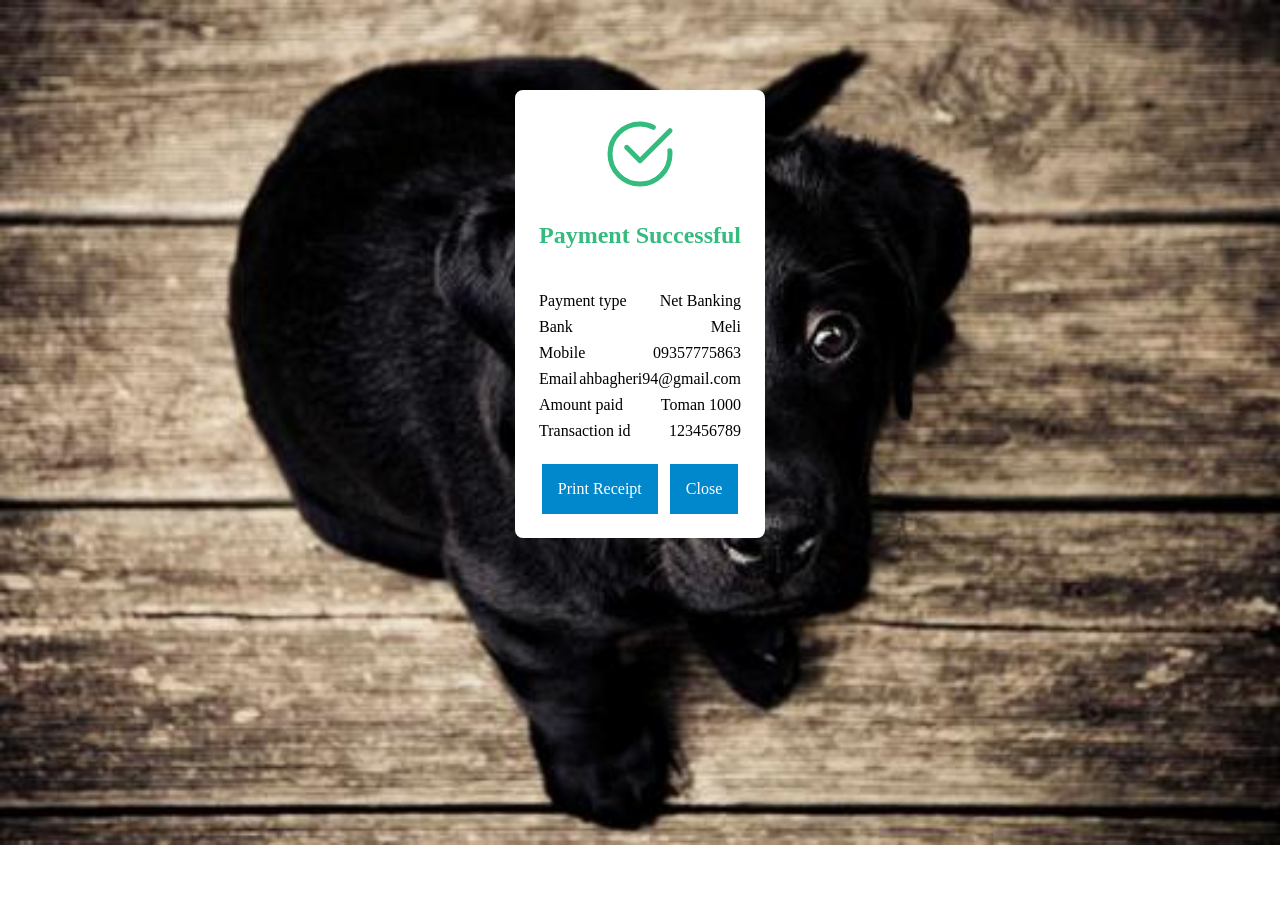
<file: form.html>
<!DOCTYPE html>
<html lang="en">

<head>
    <meta charset="UTF-8">
    <meta name="viewport" content="width=device-width, initial-scale=1.0">
    <title>Success Payments</title>
    <link rel="stylesheet" href="form.css">
</head>


<body>
    <section>
        <header>
            <svg fill="#34BB7E" width="80px" height="80px" viewBox="0 0 24 24" id="check-mark-circle-2"
                xmlns="http://www.w3.org/2000/svg" class="icon line">
                <path id="primary" d="M20.94,11A8.26,8.26,0,0,1,21,12a9,9,0,1,1-9-9,8.83,8.83,0,0,1,4,1"
                    style="fill: none; stroke: #34BB7E; stroke-linecap: round; stroke-linejoin: round; stroke-width: 1.5;">
                </path>
                <polyline id="primary-2" data-name="primary" points="21 5 12 14 8 10"
                    style="fill: none; stroke: #34BB7E; stroke-linecap: round; stroke-linejoin: round; stroke-width: 1.5;">
                </polyline>
            </svg>
            <h1>Payment Successful</h1>
        </header>


        <div class="body">
            <div class="flex">
                <span class="title">Payment type</span>
                <span>Net Banking</span>
            </div>
            <div class="flex">
                <span class="title">Bank</span>
                <span>Meli</span>
            </div>
            <div class="flex">
                <span class="title">Mobile</span>
                <span>09357775863</span>
            </div>
            <div class="flex">
                <span class="title">Email</span>
                <span>ahbagheri94@gmail.com</span>
            </div>
            <div class="flex">
                <span class="title">Amount paid</span>
                <span>1000 Toman</span>
            </div>
            <div class="flex">
                <span class="title">Transaction id</span>
                <span>123456789</span>
            </div>
        </div>

        <div class="footer">
            <a href="">Close</a>
            <a href="">Print Receipt</a>
        </div>
    </section>
</body>

</html>
</file>
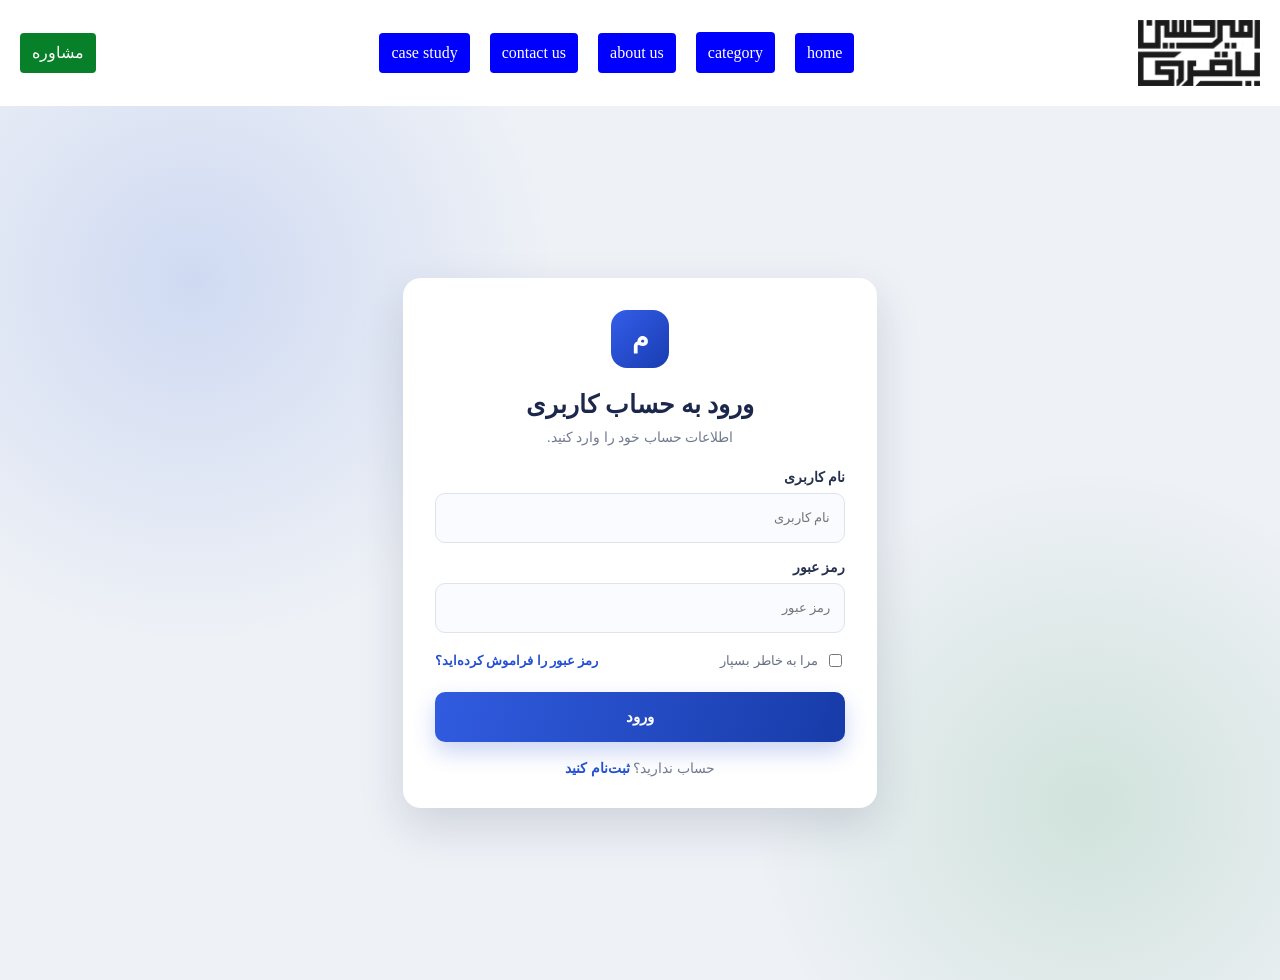
<file: myweb.html>
<!DOCTYPE html>
<html lang="fa" dir="rtl">

<head>
    <meta charset="UTF-8">
    <meta name="viewport" content="width=device-width, initial-scale=1.0">
    <title>ورود به حساب کاربری</title>
    <link rel="stylesheet" href="reset.css">
    <link rel="stylesheet" href="myweb.css">
</head>

<body>
    <section id="mobileMenu">
        <div class="header-menu">
            <span>منوی موبایل</span>
            <button type="button" onclick="closeMenu()">
                <svg width="30px" height="30px" viewBox="0 0 24 24" fill="none" xmlns="http://www.w3.org/2000/svg">
                    <path
                        d="M13.06 12L17.48 7.57996C17.5537 7.5113 17.6128 7.4285 17.6538 7.3365C17.6948 7.2445 17.7168 7.14518 17.7186 7.04448C17.7204 6.94378 17.7018 6.84375 17.6641 6.75036C17.6264 6.65697 17.5703 6.57214 17.499 6.50092C17.4278 6.4297 17.343 6.37356 17.2496 6.33584C17.1562 6.29811 17.0562 6.27959 16.9555 6.28137C16.8548 6.28314 16.7555 6.30519 16.6635 6.34618C16.5715 6.38717 16.4887 6.44627 16.42 6.51996L12 10.94L7.58 6.51996C7.43782 6.38748 7.24978 6.31535 7.05548 6.31878C6.86118 6.32221 6.67579 6.40092 6.53838 6.53834C6.40096 6.67575 6.32225 6.86113 6.31882 7.05544C6.3154 7.24974 6.38752 7.43778 6.52 7.57996L10.94 12L6.52 16.42C6.37955 16.5606 6.30066 16.7512 6.30066 16.95C6.30066 17.1487 6.37955 17.3393 6.52 17.48C6.66062 17.6204 6.85125 17.6993 7.05 17.6993C7.24875 17.6993 7.43937 17.6204 7.58 17.48L12 13.06L16.42 17.48C16.5606 17.6204 16.7512 17.6993 16.95 17.6993C17.1488 17.6993 17.3394 17.6204 17.48 17.48C17.6204 17.3393 17.6993 17.1487 17.6993 16.95C17.6993 16.7512 17.6204 16.5606 17.48 16.42L13.06 12Z"
                        fill="#000000" />
                </svg>
            </button>
        </div>
        <a href="#">home</a>
        <a href="">product</a>
        <a href="">learn</a>
        <a href="">project</a>
        <a href="">sample</a>
        <a href="#">about us</a>
        <a href="#">contact us</a>
        <a href="#">case study</a>
    </section>

    <header>
        <div onclick="openMenu()" class="mobile-menu-hamberger" aria-label="منوی موبایل">
            <svg width="30" height="30" viewBox="0 0 24 24" fill="none" xmlns="http://www.w3.org/2000/svg">
                <path d="M4 7L7 7M20 7L11 7" stroke="#1C274C" stroke-width="1.5" stroke-linecap="round" />
                <path d="M20 17H17M4 17L13 17" stroke="#1C274C" stroke-width="1.5" stroke-linecap="round" />
                <path d="M4 12H7L20 12" stroke="#1C274C" stroke-width="1.5" stroke-linecap="round" />
            </svg>
        </div>



        <img class="logo" src="typo.webp" height="66" alt="لوگوی سایت">

        <nav aria-label="منوی اصلی">
            <a href="#">home</a>
            <div class="dropdown">
                <span>category</span>
                <ul>
                    <li>product</li>
                    <li>learn</li>
                    <li>project</li>
                    <li>sample</li>
                </ul>
            </div>
            <a href="#">about us</a>
            <a href="#">contact us</a>
            <a href="#">case study</a>
        </nav>

        <a href="/contact-us" class="href">مشاوره</a>
    </header>

    <main class="login-area">
        <form class="login-form" action="#" method="post">
            <div class="login-icon" aria-hidden="true">م</div>
            <h1>ورود به حساب کاربری</h1>
            <p class="login-description">اطلاعات حساب خود را وارد کنید.</p>

            <div class="form-field">
                <label for="username">نام کاربری</label>
                <input type="text" id="username" name="username" placeholder="نام کاربری" autocomplete="username"
                    required>
            </div>

            <div class="form-field">
                <label for="password">رمز عبور</label>
                <input type="password" id="password" name="password" placeholder="رمز عبور"
                    autocomplete="current-password" required>
            </div>

            <div class="form-options">
                <label class="remember" for="remember">
                    <input type="checkbox" id="remember" name="remember">
                    <span>مرا به خاطر بسپار</span>
                </label>
                <a href="#">رمز عبور را فراموش کرده‌اید؟</a>
            </div>

            <button type="submit" onclick="login()">ورود</button>
            <p class="signup-text">حساب ندارید؟ <a href="#">ثبت‌نام کنید</a></p>
        </form>
    </main>

    <section class="mobile-menu-bottom" aria-label="منوی پایین موبایل">
        <a href="#">1</a>
        <a href="#">2</a>
        <a href="#">3</a>
        <a href="#">4</a>
    </section>
</body>
<script src="script.js"></script>

</html>
</file>
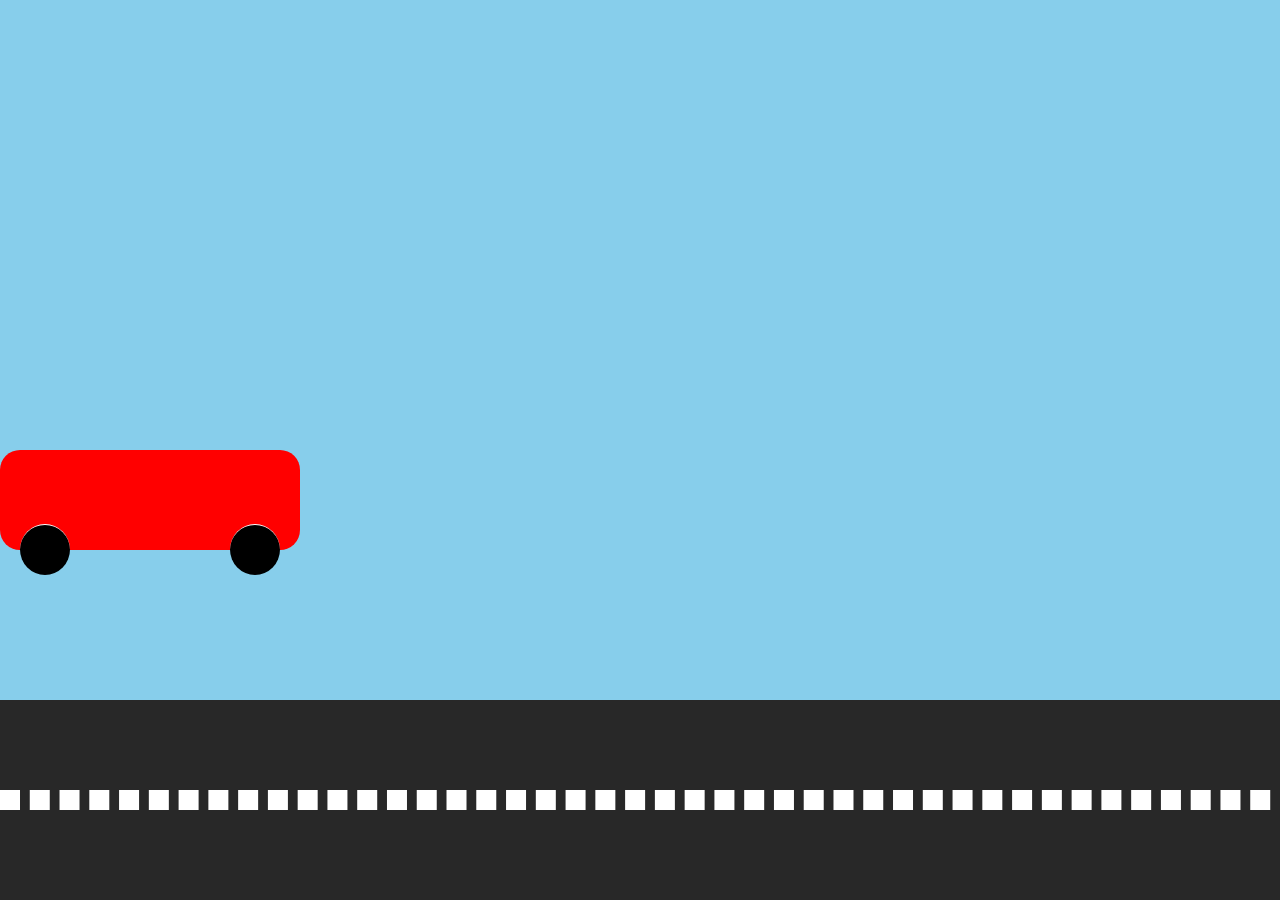
<file: project.html>
<!DOCTYPE html>
<html lang="en">
<head>
    <meta charset="UTF-8">
    <meta name="viewport" content="width=device-width, initial-scale=1.0">
    <title>Document</title>
    <link rel="stylesheet" href="project.css">
</head>
<body>
    <section class="car">
        <div class="wheel" id="wheel1"></div>
        <div class="wheel" id="wheel2"></div>
    </section>
    <section class="road">
        <div class="dashed"></div>
    </section>
</body>
</html>
</file>
<file: form.css>
/* display

display: none;
display: block;
display: inline-block;
display: flex
flex-direction: row / row-reverse/ column/ column-reverse

@media (max-width: 600px) {
    .container {
        width: 100%;
        padding: 10px;
    }
} */
body {
    direction: rtl;
    background-image: url("myimage.jpg");
    background-repeat: no-repeat;
    background-size: cover;
    margin: 0px;
    padding: 0px;
    display: flex;
    flex-direction: row;
    align-items: center;
    justify-content: center;
}
/* .display {
    background: #000;
    padding: 12px;
    display: flex;
    flex-direction: column;
    flex-wrap: nowrap;

    gap: 20px;
    height: 200px;
}

.display div{
   background-color: red;
   width: auto;
   height: 40px;
} */
 

section {
    background-color: white;
    padding: 24px;
    border-radius: 8px;
    width: auto;
    margin: auto;
    display: flex;
    flex-direction: column;
    align-items: center;
    gap: 24px;
    margin-top: 7%

}

section .body {
    display: flex;
    flex-direction: column;
    align-items: center;
    gap: 8px;
    width:100%
}

section h1 {
    color: #34BB7E
}
section header {
    display: flex;
    flex-direction: column;
    align-items: center;
    gap: 8px
}
section .flex {
    display: flex;
    flex-direction: row-reverse;
    align-items: center;
    justify-content: space-between;
    width: 100%;

}
section .footer {
    display: flex;
    flex-direction: row;
    gap: 12px
}
section .footer a {
    padding: 16px;
    background-color: #0188CC;
    color: white;
    text-decoration: none;
}
</file>
<file: myweb.css>
/* display: flex;
display: none;
display: block;
display: inline-block; */
/* display: none;
visibility: hidden */


body {
    background-color: #c5c5c5;
    direction: rtl;
    min-height: 100vh;
}

header {
    background-color: white;
    display: flex;
    flex-direction: row;
    gap: auto;
    padding: 20px;
    align-items: center;
    justify-content: space-between;
}

header nav {
    display: flex;
    flex-direction: row;
    gap: 20px;
    align-items: center;
}

header nav .dropdown ul {
    display: none;
}

header nav a,
header nav div span {
    background-color: blue;
    color: white;
    padding: 12px;
    border-radius: 4px;
}
header nav a,
.href {
    text-decoration: none;
}

.href {
    background-color: rgb(7, 128, 41);
    color: white;
    padding: 12px;
    border-radius: 4px;
}

header nav .dropdown {
    position: relative;
}

header nav .dropdown:hover ul{
    display: flex;
    position: absolute;
    background-color: white;
    padding: 20px;
    border-radius: 8px;
    top: 30px;
    box-shadow: 5px 5px 24px #a2a2a2;
    flex-direction: column;
    gap: 10px;
    z-index: 10;
}

.mobile-menu-hamberger {
    display: none
}
.mobile-menu-bottom {
    display: none;
}

/* فرم ورود */
.login-area {
    min-height: calc(100vh - 106px);
    display: flex;
    align-items: center;
    justify-content: center;
    padding: 40px 20px;
    background:
        radial-gradient(circle at 15% 20%, rgba(31, 87, 220, 0.15), transparent 28%),
        radial-gradient(circle at 85% 80%, rgba(7, 128, 41, 0.13), transparent 26%),
        #eef1f6;
}

.login-form {
    width: 100%;
    max-width: 410px;
    padding: 32px;
    border-radius: 18px;
    background-color: white;
    box-shadow: 0 18px 45px rgba(28, 39, 76, 0.15);
}

.login-icon {
    width: 58px;
    height: 58px;
    display: flex;
    align-items: center;
    justify-content: center;
    margin: 0 auto 18px;
    border-radius: 16px;
    color: white;
    font-size: 27px;
    font-weight: bold;
    background: linear-gradient(135deg, #345eea, #193cb1);
}

.login-form h1 {
    color: #1c274c;
    font-size: 25px;
    font-weight: bold;
    line-height: 1.5;
    text-align: center;
}

.login-description {
    margin: 8px 0 26px;
    color: #737b91;
    font-size: 14px;
    text-align: center;
}

.form-field {
    margin-bottom: 18px;
}

.form-field label {
    display: block;
    margin-bottom: 8px;
    color: #26314f;
    font-size: 14px;
    font-weight: bold;
}

.form-field input {
    width: 100%;
    height: 50px;
    box-sizing: border-box;
    padding: 0 14px;
    border: 1px solid #dfe3ed;
    border-radius: 10px;
    outline: none;
    color: #1c274c;
    font-family: inherit;
    background-color: #fafbfe;
    transition: border-color 0.2s, box-shadow 0.2s;
}

.form-field input:focus {
    border-color: #2450d3;
    background-color: white;
    box-shadow: 0 0 0 4px rgba(36, 80, 211, 0.11);
}

.form-options {
    display: flex;
    align-items: center;
    justify-content: space-between;
    gap: 12px;
    margin-bottom: 22px;
    font-size: 13px;
}

.remember {
    display: flex;
    align-items: center;
    gap: 7px;
    color: #687086;
    cursor: pointer;
}

.remember input {
    accent-color: #2450d3;
}

.form-options a,
.signup-text a {
    color: #2450d3;
    font-weight: bold;
    text-decoration: none;
}

.login-form button {
    width: 100%;
    height: 50px;
    border: 0;
    border-radius: 10px;
    color: white;
    font-family: inherit;
    font-size: 15px;
    font-weight: bold;
    cursor: pointer;
    background: linear-gradient(110deg, #315ce0, #173ba8);
    box-shadow: 0 10px 22px rgba(36, 80, 211, 0.24);
    transition: transform 0.2s, box-shadow 0.2s;
}

.login-form button:hover {
    transform: translateY(-2px);
    box-shadow: 0 14px 28px rgba(36, 80, 211, 0.3);
}

.signup-text {
    margin-top: 20px;
    color: #737b91;
    font-size: 14px;
    text-align: center;
}

@media (max-width: 747px) {
    .mobile-menu-hamberger {
        display: block;
    }
    header nav {
        display: none;
    }
    header img {
        height: 44px;
    }
    .mobile-menu-bottom {
        display: flex;
        flex-direction: row;
        align-items: center;
        justify-content: space-between;
        background-color: white;
        padding: 12px;
        position: fixed;
        bottom: 0px;
        width: 95%;
    }

    .login-area {
        min-height: calc(100vh - 84px);
        padding: 28px 16px 90px;
    }

    .login-form {
        padding: 26px 20px;
    }

    .form-options {
        align-items: flex-start;
        flex-direction: column;
    }
}

#mobileMenu {
    background-color: white;
    box-shadow: 5px 5px 24px #a2a2a2;
    flex-direction: column;
    gap: 10px;
    z-index: 10;
    position: absolute;
    transform: translate(360px, 0);
    height: 100vh;
    display: flex;
    flex-direction: column;
    gap: 24px;
    width: 280px;
    padding: 14px;
    align-content: stretch;
    justify-content: stretch;
    transition: 1;
}


#mobileMenu a{
    padding: 8px;
    border-radius: 4px;
    background-color: #cfcfcf;
    color: black;
    text-decoration: none;
}

.header-menu {
    display: flex;
    flex-direction: row;
    align-items: center;
    justify-content: space-between;
    width: 100%;
}
</file>
<file: project.css>
body {
    background-color: skyblue;
    padding: 0px;
    margin: 0px;
    position: relative;
    height: 100vh
}

.road {
    width: 100%;
    height: 200px;
    background-color: rgb(40, 40, 40);
    position: absolute;
    bottom: 0px;
    z-index: 1
}

.road .dashed {
    width: 100%;
    position: relative;
    border: 10px dashed white;
    top: 90px
}

.car {
    background-color: red;
    width: 300px;
    height: 100px;
    position: relative;
    /* bottom: 200px; */
    border-radius: 20px;
    top: 450px;
    z-index: 2;
    /* transform: rotate(100deg); */
    /* transform: translateY(400px); */
    animation: move 5s linear infinite;
}
.car .wheel {
    background-color: black;
    width: 50px;    
    height: 50px;
    border-radius: 100%;
    position: absolute;
    animation: move-wheel 1s linear infinite;
    border-top: 1px solid white
}

#wheel1 {
    left: 20px;
    bottom: -25px;
}
#wheel2 {
    right: 20px;
    bottom: -25px;
}

@keyframes move {
    0% {
        left: -300px;
    }

    100% {
        left: 100%;
    }
}

@keyframes move-wheel {
    0% {
        transform: rotate(0deg);
    }

    100% {
        transform: rotate(360deg);
    }
}
</file>
